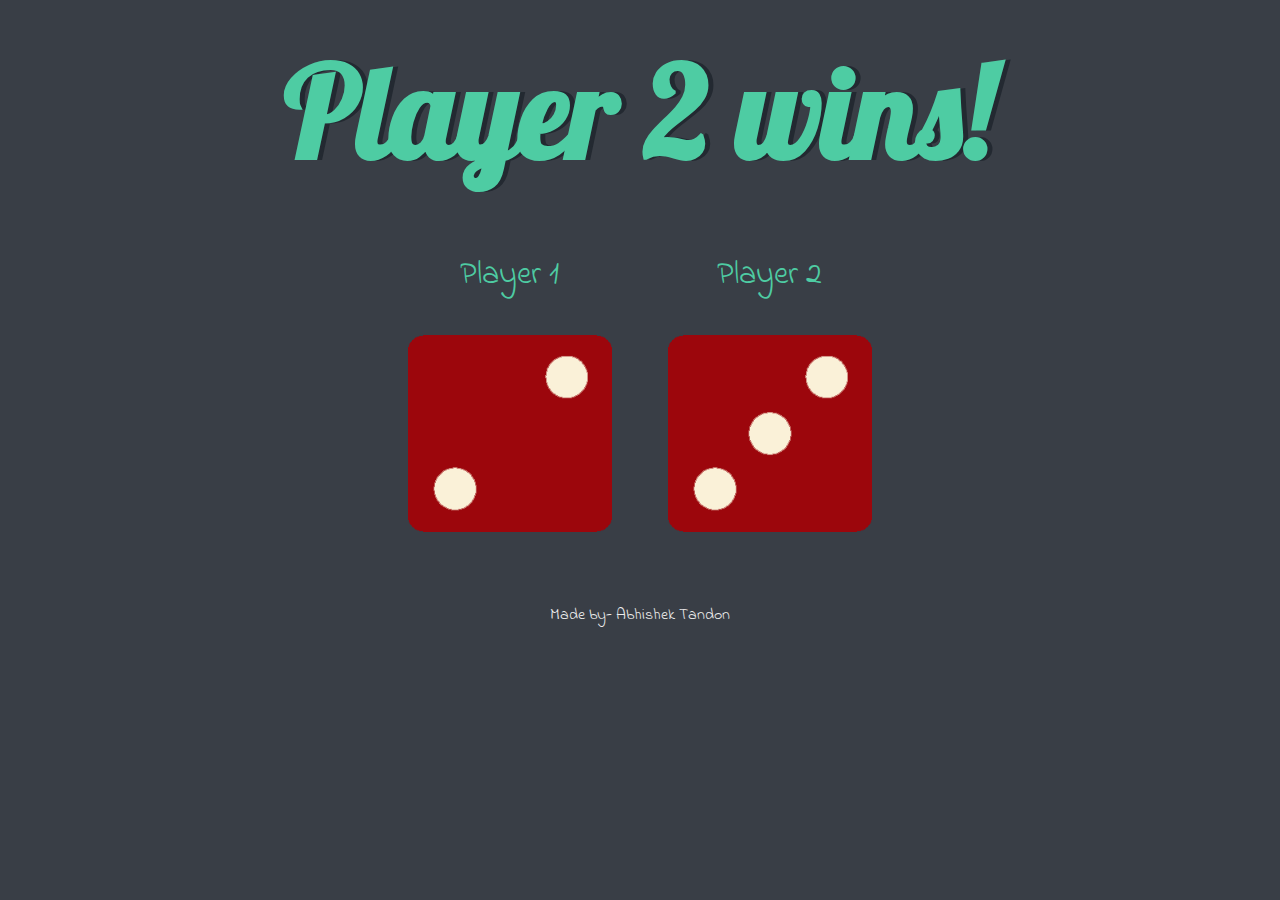
<file: Dicee Challenge - Starting Files/index.html>
<!DOCTYPE html>
<html lang="en" dir="ltr">
  <head>
    <meta charset="utf-8">
    <title>Dicee</title>
    <link rel="stylesheet" href="styles.css">
    <link href="https://fonts.googleapis.com/css?family=Indie+Flower|Lobster" rel="stylesheet">

  </head>
  <body>

    <div class="container">
      <h1>Refresh Me</h1>

      <div class="dice">
        <p>Player 1</p>
        <img class="img1" src="images/dice6.png">
      </div>

      <div class="dice">
        <p>Player 2</p>
        <img class="img2" src="images/dice6.png">
      </div>

    </div>

<script src="index.js" charset="utf-8"></script>

  </body>

  <footer>
    Made by- Abhishek Tandon
  </footer>
</html>
</file>
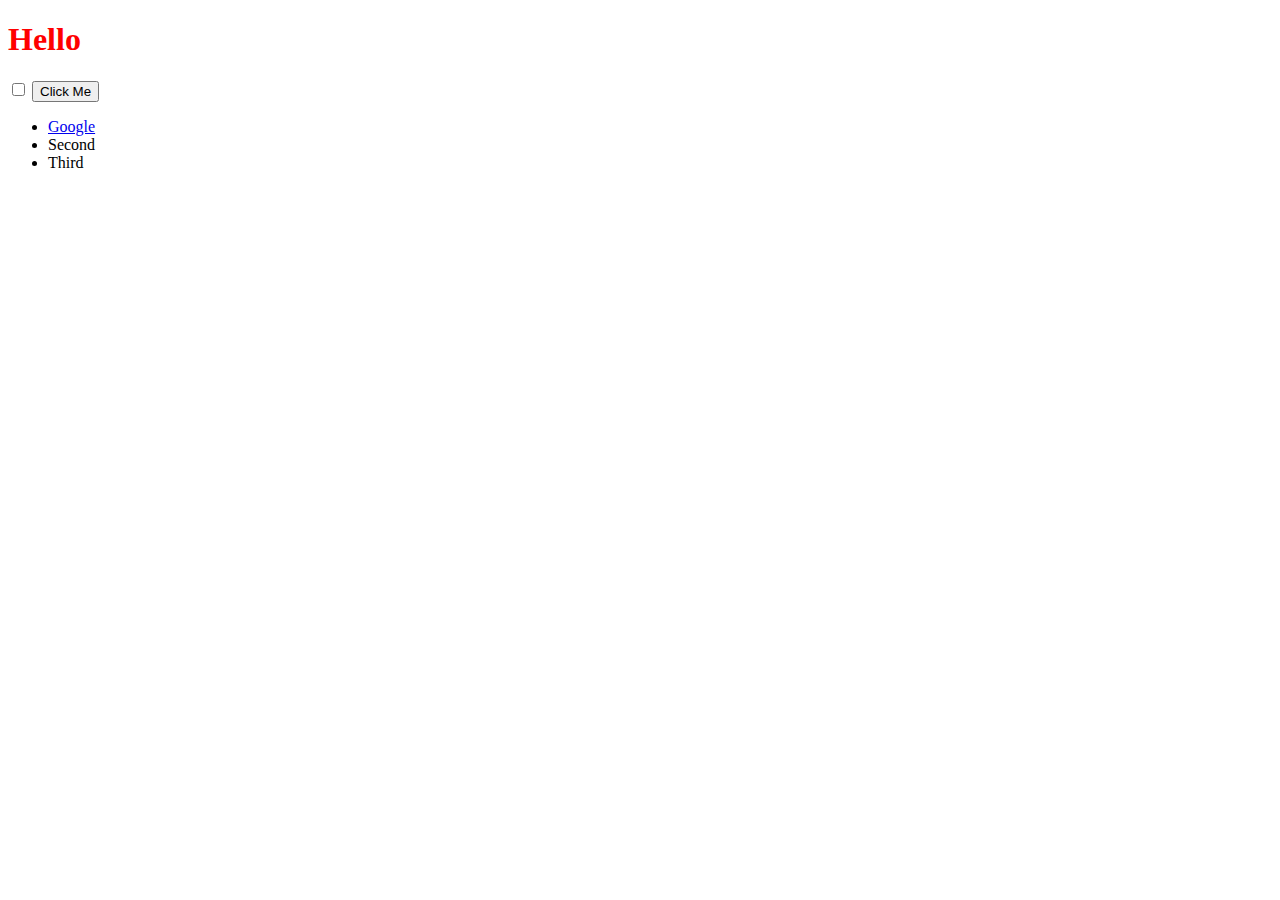
<file: DOM/index.html>
<!DOCTYPE html>
<html lang="en" dir="ltr">
  <head>
    <meta charset="utf-8">
    <title>My Website</title>
    <link rel="stylesheet" href="styles.css">

  </head>
  <body>

    <h1>Hello</h1>

    <input type="checkbox">

    <button class="btn">Click Me</button>

    <ul>
      <li class="list">
        <a href="https://www.google.com">Google</a>
      </li>
      <li class="list">Second</li>
      <li class="list">Third</li>
    </ul>

  </body>

</html>
</file>
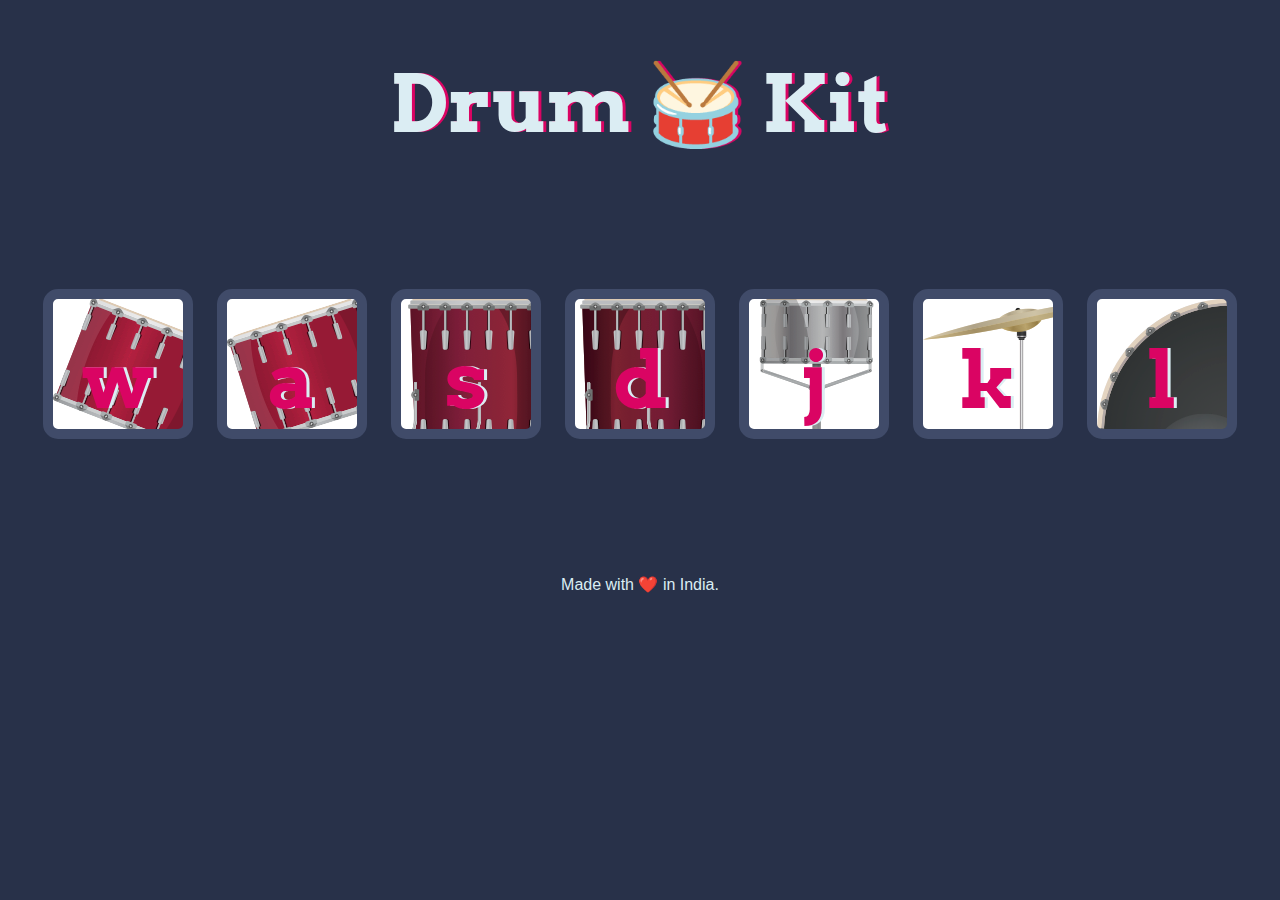
<file: Drum Kit Starting Files/index.html>
<!DOCTYPE html>
<html lang="en" dir="ltr">

<head>
  <meta charset="utf-8">
  <title>Drum Kit</title>
  <link rel="stylesheet" href="styles.css">
  <link href="https://fonts.googleapis.com/css?family=Arvo" rel="stylesheet">
</head>

<body>

  <h1 id="title">Drum 🥁 Kit</h1>
  <div class="set">
    <button class="w drum">w</button>
    <button class="a drum">a</button>
    <button class="s drum">s</button>
    <button class="d drum">d</button>
    <button class="j drum">j</button>
    <button class="k drum">k</button>
    <button class="l drum">l</button>
  </div>

  <script src="index.js" charset="utf-8"></script>
  
  <footer>
    Made with ❤️ in India.
  </footer>
</body>

</html>
</file>
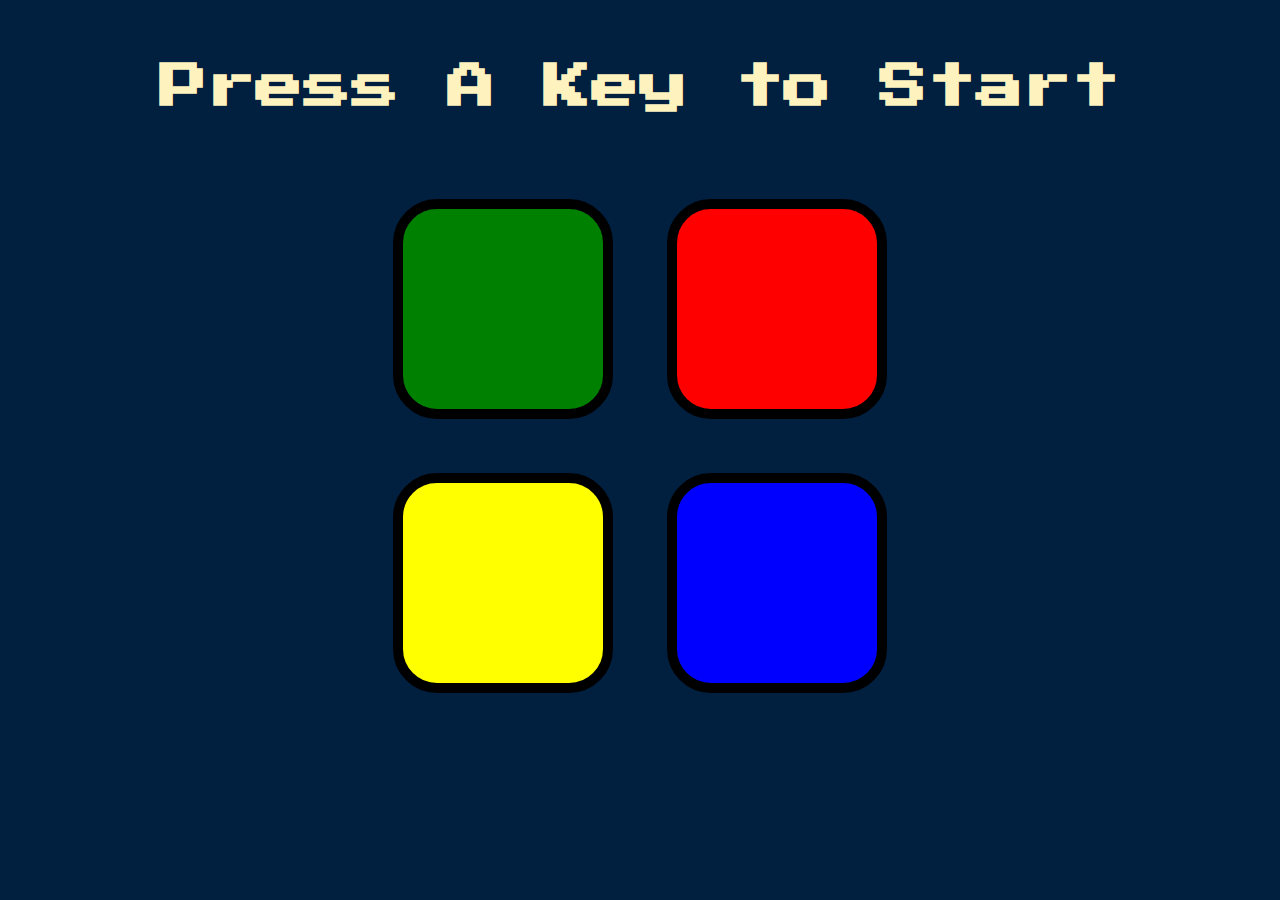
<file: jQuery/Simon Game/index.html>
<!DOCTYPE html>
<html lang="en" dir="ltr">

<head>
  <meta charset="utf-8">
  <title>Simon</title>
  <link rel="stylesheet" href="styles.css">
  <link href="https://fonts.googleapis.com/css?family=Press+Start+2P" rel="stylesheet">
</head>

<body>
  <h1 id="level-title">Press A Key to Start</h1>
  <div class="container">
    <div lass="row">

      <div type="button" id="green" class="btn green">

      </div>

      <div type="button" id="red" class="btn red">

      </div>
    </div>

    <div class="row">

      <div type="button" id="yellow" class="btn yellow">

      </div>
      <div type="button" id="blue" class="btn blue">

      </div>

    </div>

  </div>
<script src="https://ajax.googleapis.com/ajax/libs/jquery/3.6.0/jquery.min.js"></script>
<script src="games.js"></script>
</body>

</html>
</file>
<file: Dicee Challenge - Starting Files/styles.css>
.container {
  width: 70%;
  margin: auto;
  text-align: center;
}

.dice {
  text-align: center;
  display: inline-block;

}

body {
  background-color: #393E46;
}

h1 {
  margin: 30px;
  font-family: 'Lobster', cursive;
  text-shadow: 5px 0 #232931;
  font-size: 8rem;
  color: #4ECCA3;
}

p {
  font-size: 2rem;
  color: #4ECCA3;
  font-family: 'Indie Flower', cursive;
}

img {
  width: 80%;
}

footer {
  margin-top: 5%;
  color: #EEEEEE;
  text-align: center;
  font-family: 'Indie Flower', cursive;

}
</file>
<file: DOM/styles.css>
h1 {
  color: red;
}
</file>
<file: Drum Kit Starting Files/styles.css>
body {
  text-align: center;
  background-color: #283149;
}

h1 {
  font-size: 5rem;
  color: #DBEDF3;
  font-family: "Arvo", cursive;
  text-shadow: 3px 0 #DA0463;

}

footer {
  color: #DBEDF3;
  font-family: sans-serif;
}

.w {
 background-image: url(images/tom1.png)
}

.a {
  background-image: url(images/tom2.png)
}

.s {
  background-image: url(images/tom3.png)
}

.d {
  background-image: url(images/tom4.png)
}

.j {
  background-image: url(images/snare.png)
}

.k {
  background-image: url(images/crash.png)
}

.l {
  background-image: url(images/kick.png)
}

.set {
  margin: 10% auto;
}

.game-over {
  background-color: red;
  opacity: 0.8;
}

.pressed {
  box-shadow: 0 3px 4px 0 #DBEDF3;
  opacity: 0.5;
}

.red {
  color: red;
}

.drum {
  outline: none;
  border: 10px solid #404B69;
  font-size: 5rem;
  font-family: 'Arvo', cursive;
  line-height: 2;
  font-weight: 900;
  color: #DA0463;
  text-shadow: 3px 0 #DBEDF3;
  border-radius: 15px;
  display: inline-block;
  width: 150px;
  height: 150px;
  text-align: center;
  margin: 10px;
  background-color: white;
}
</file>
<file: jQuery/Simon Game/styles.css>
body {
  text-align: center;
  background-color: #011F3F;
}

#level-title {
  font-family: 'Press Start 2P', cursive;
  font-size: 3rem;
  margin:  5%;
  color: #FEF2BF;
}

.container {
  display: block;
  width: 50%;
  margin: auto;

}

.btn {
  margin: 25px;
  display: inline-block;
  height: 200px;
  width: 200px;
  border: 10px solid black;
  border-radius: 20%;
}

.game-over {
  background-color: red;
  opacity: 0.8;
}

.red {
  background-color: red;
}

.green {
  background-color: green;
}

.blue {
  background-color: blue;
}

.yellow {
  background-color: yellow;
}

.pressed {
  box-shadow: 0 0 20px white;
  background-color: grey;
}
</file>
